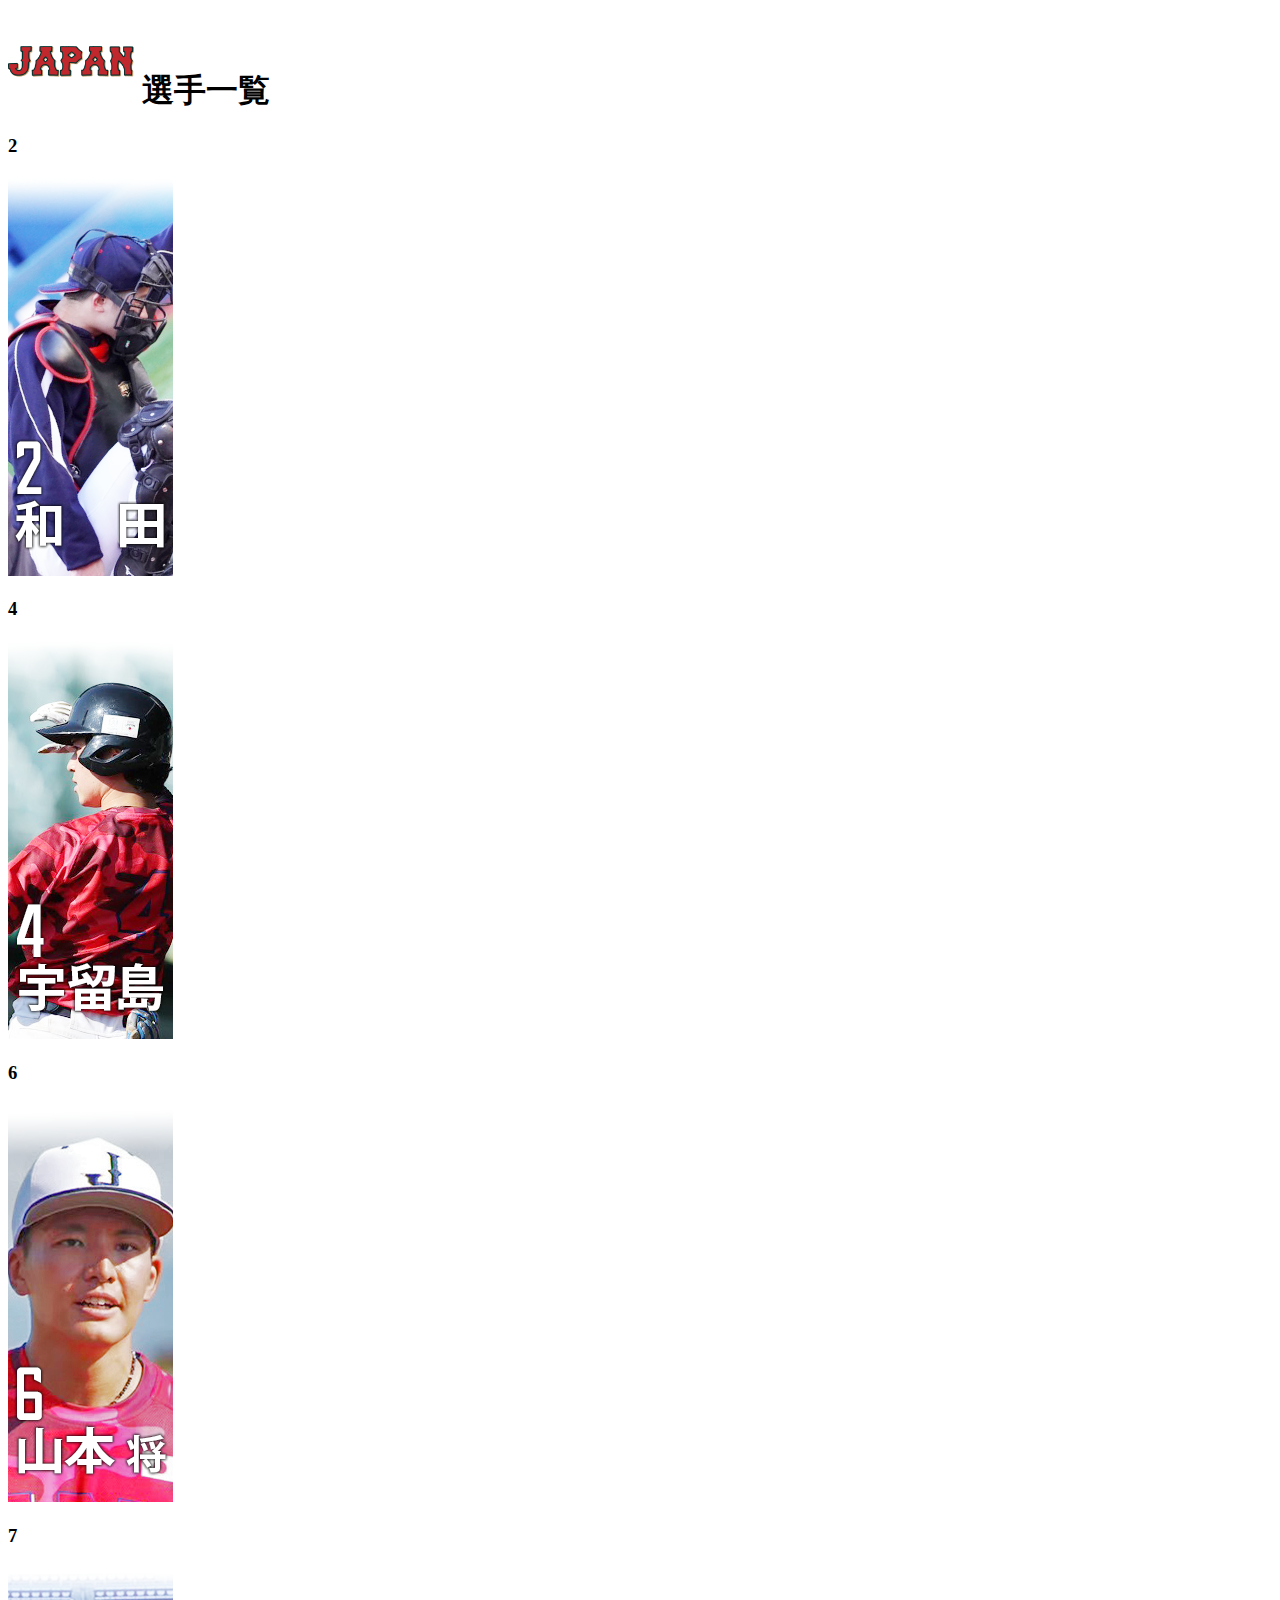
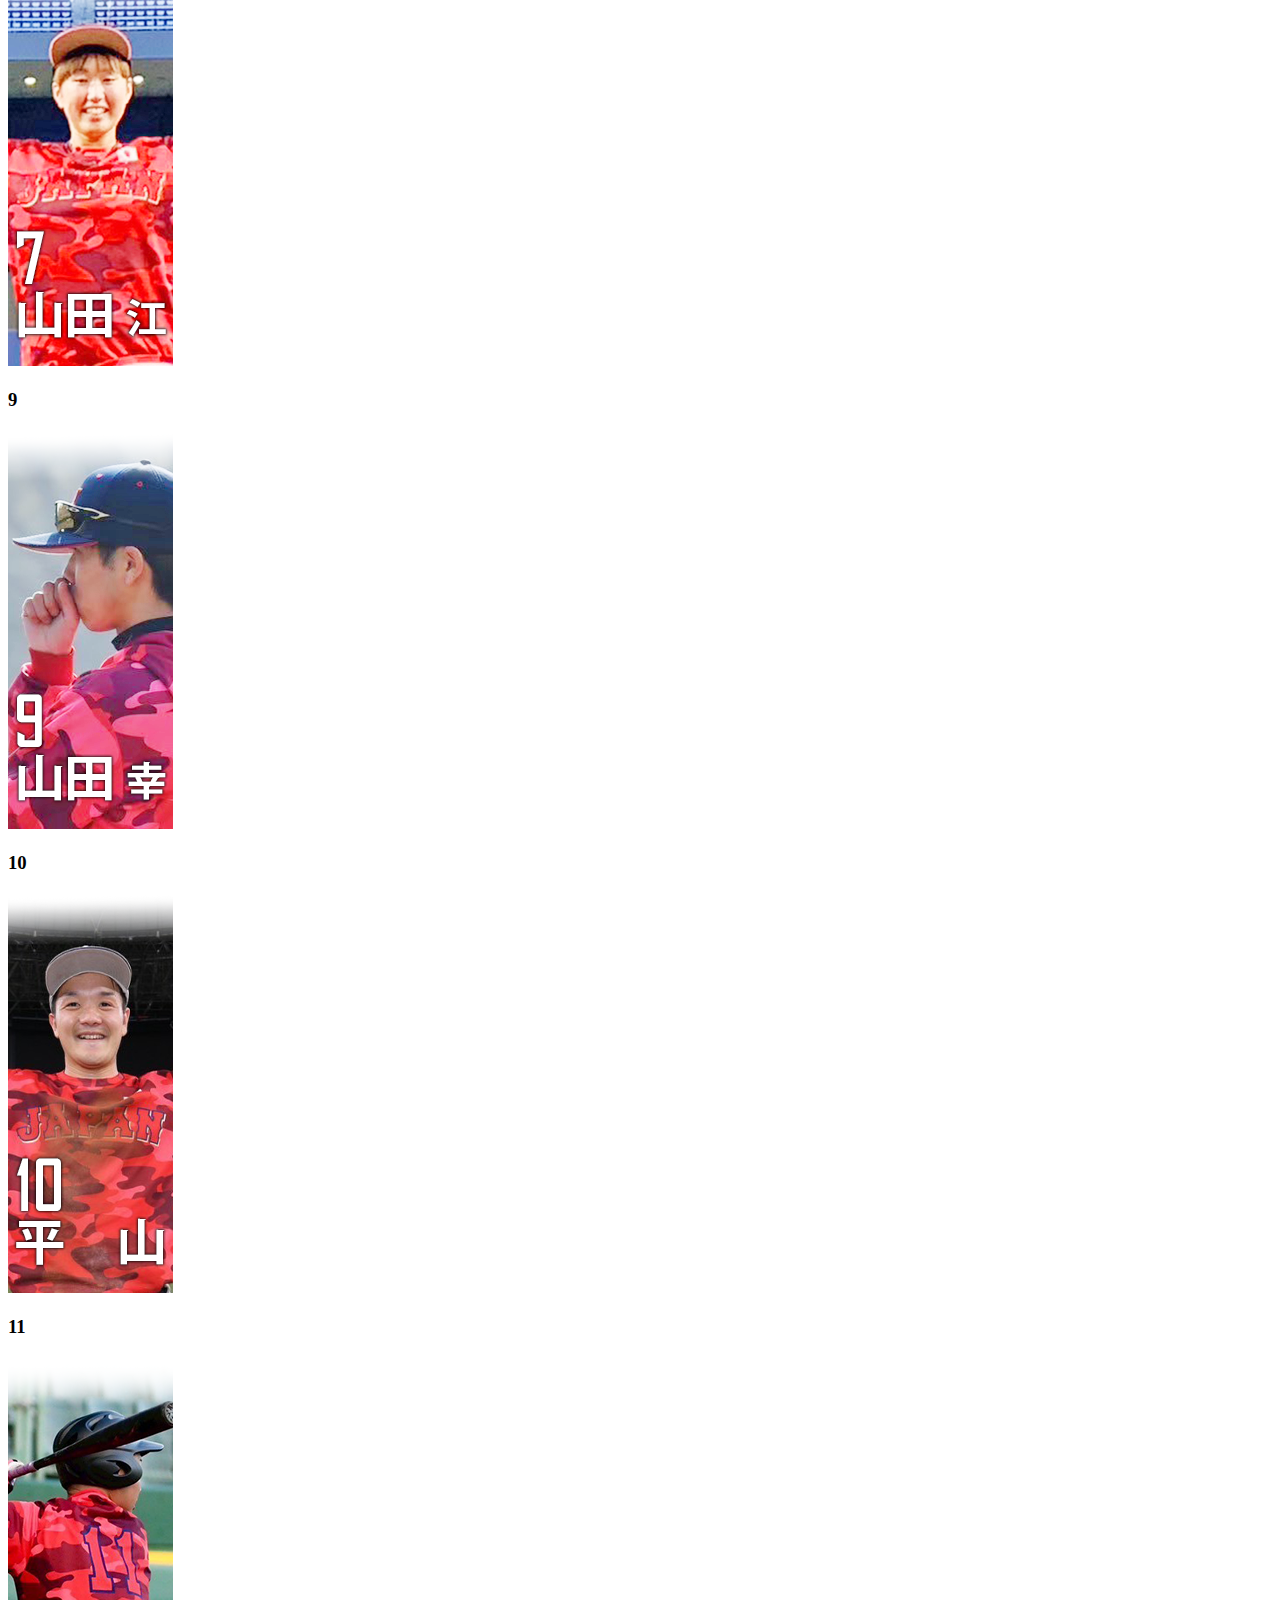
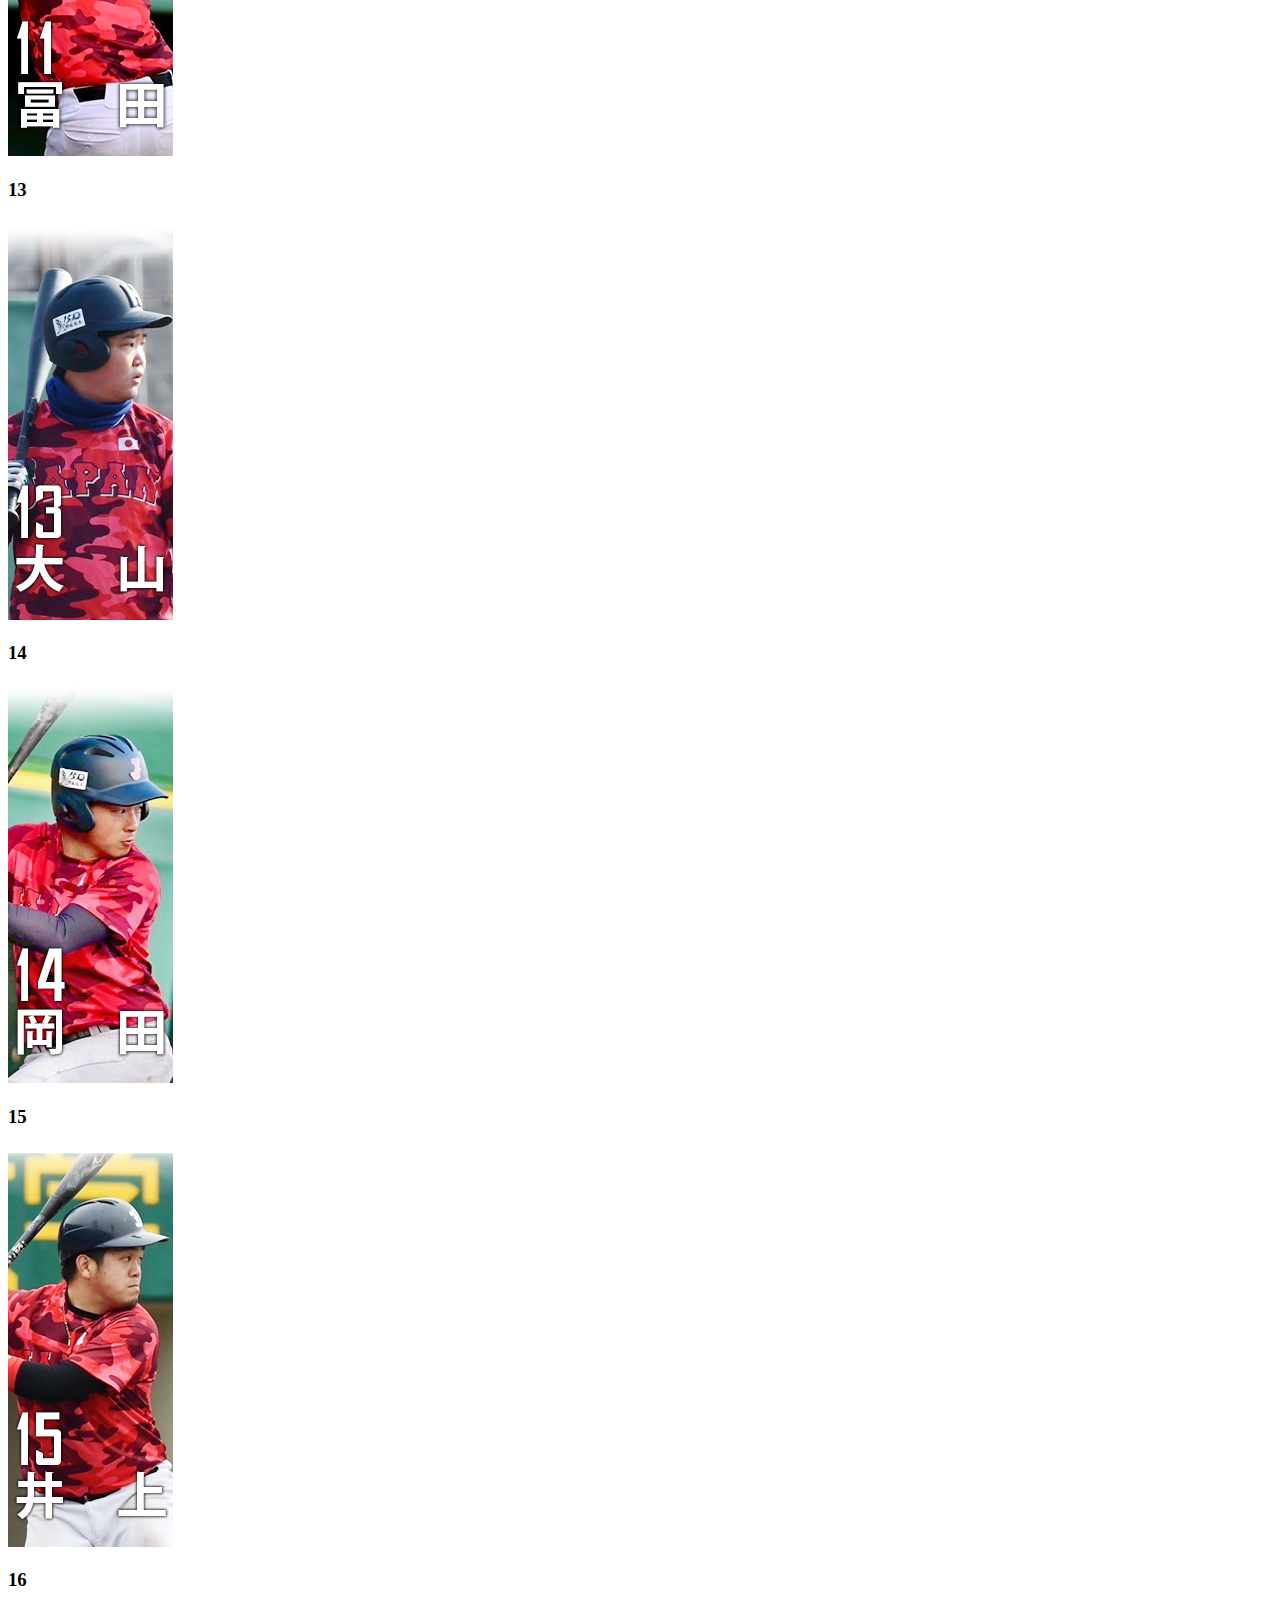
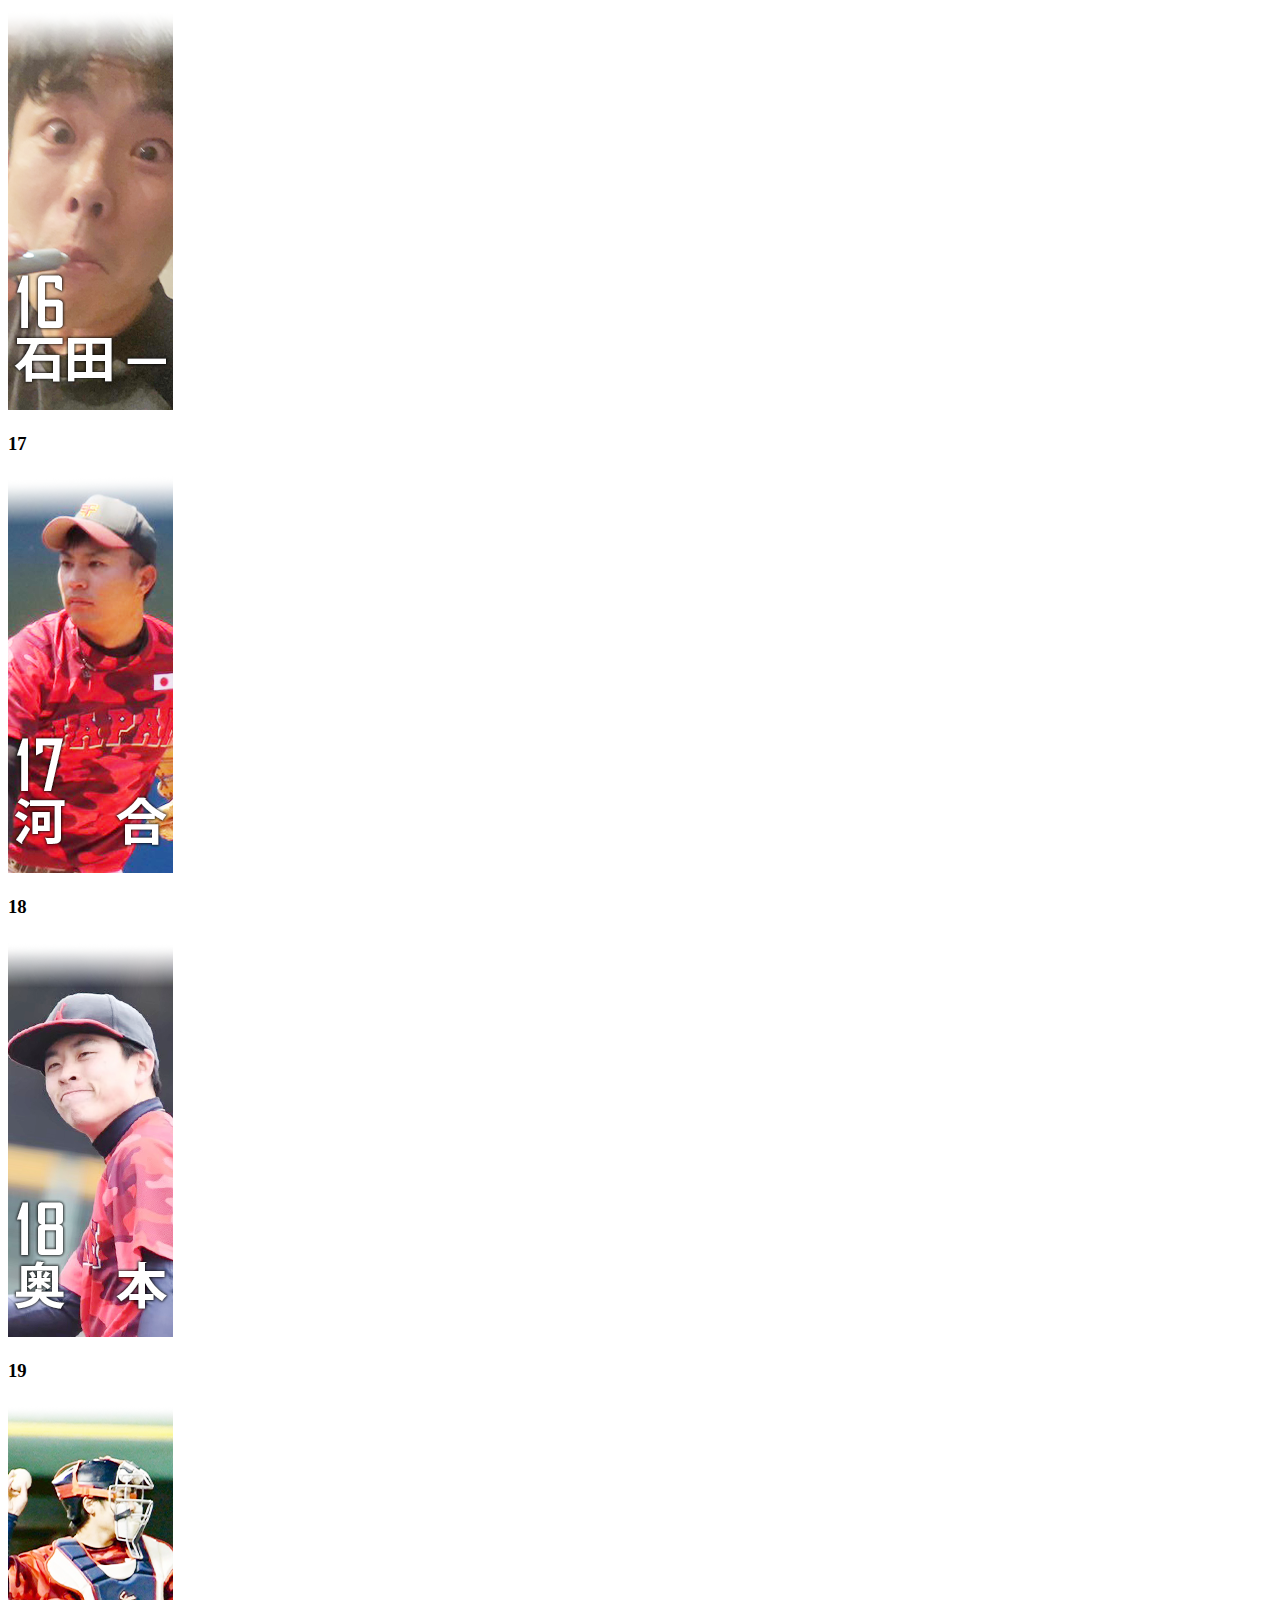
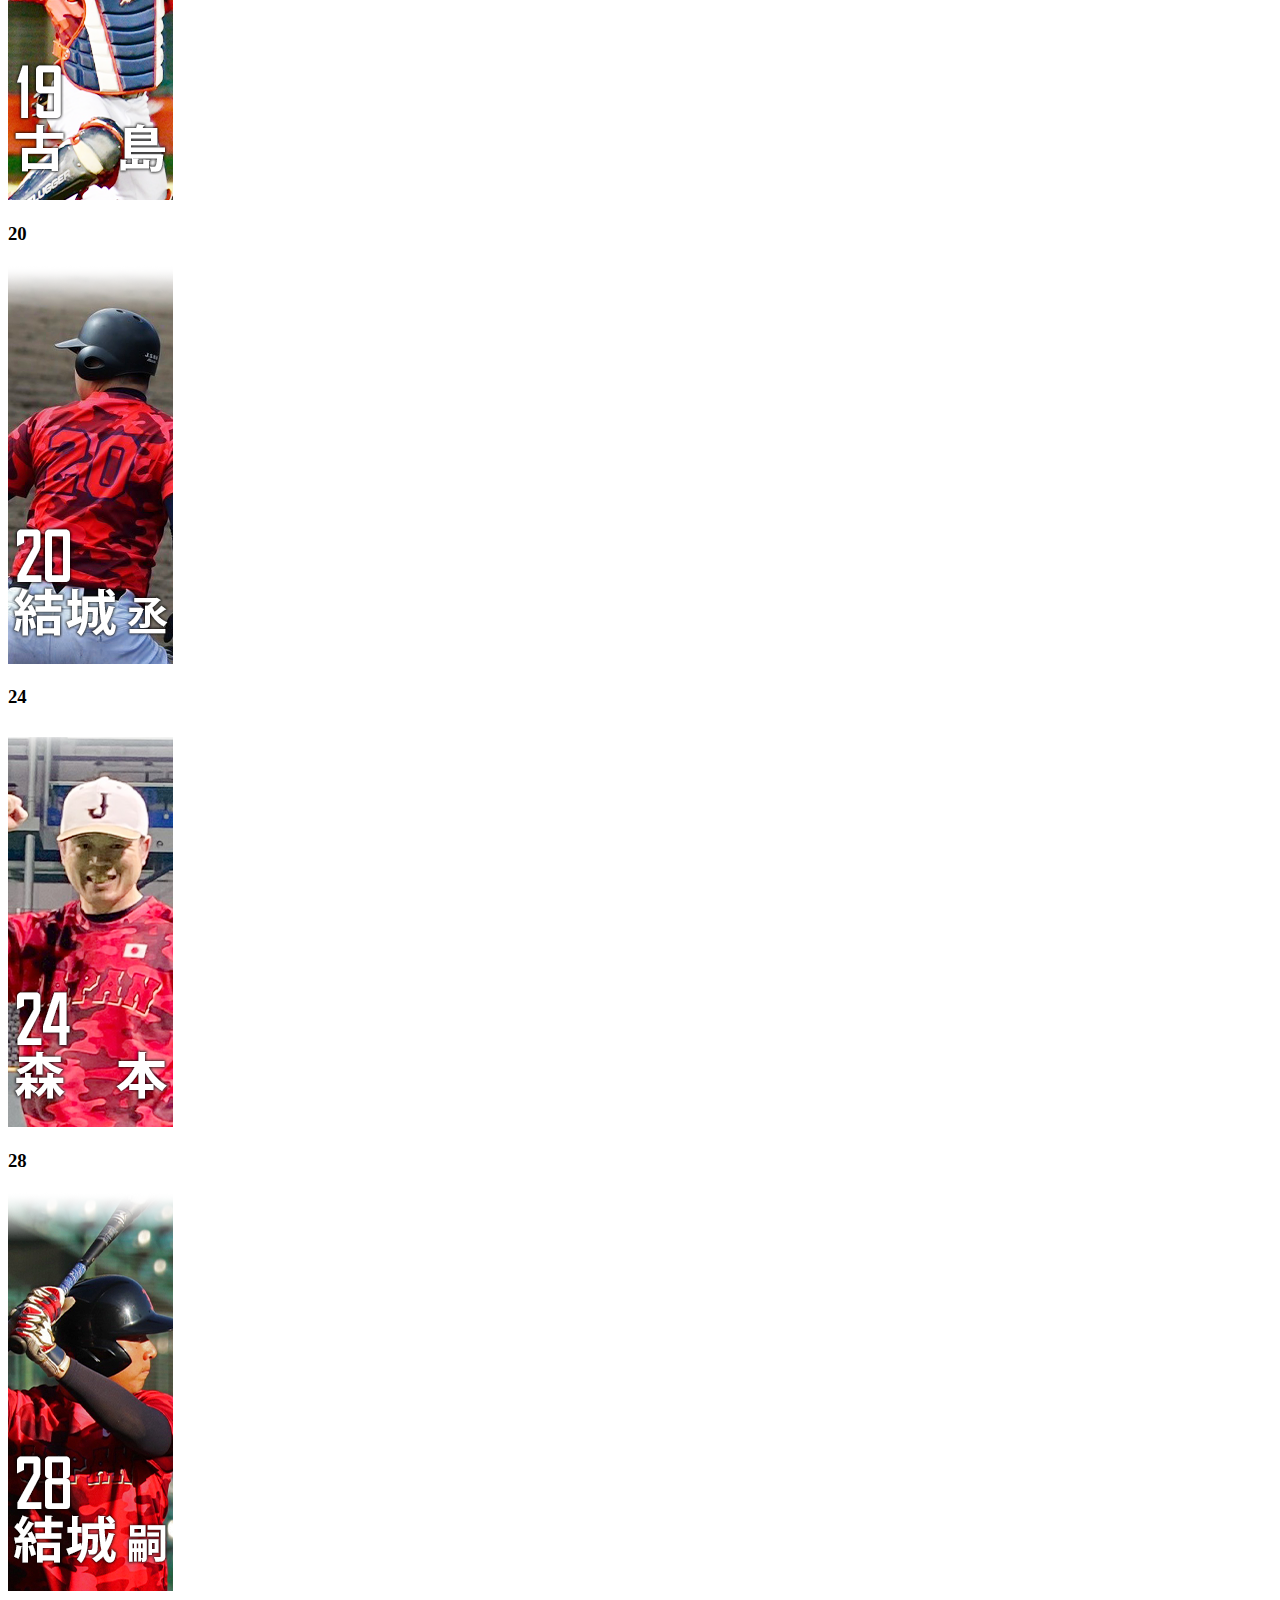
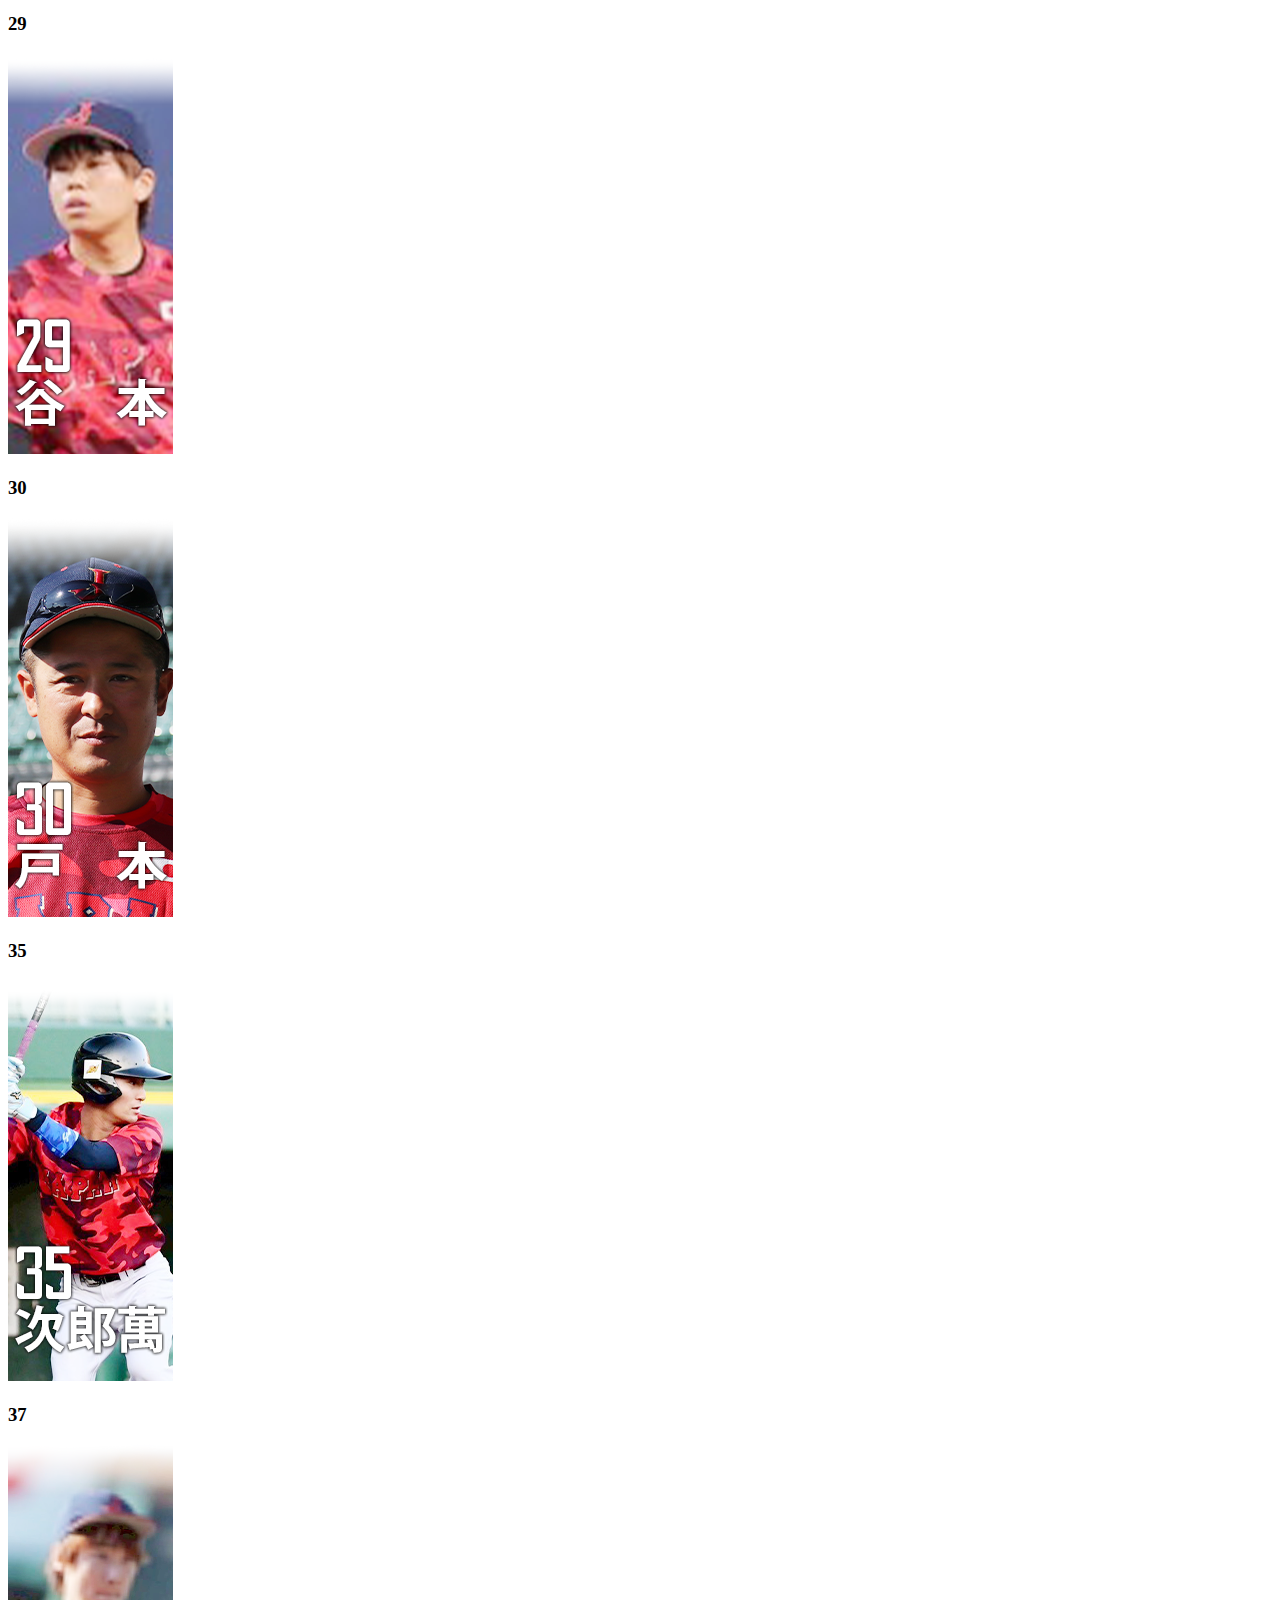
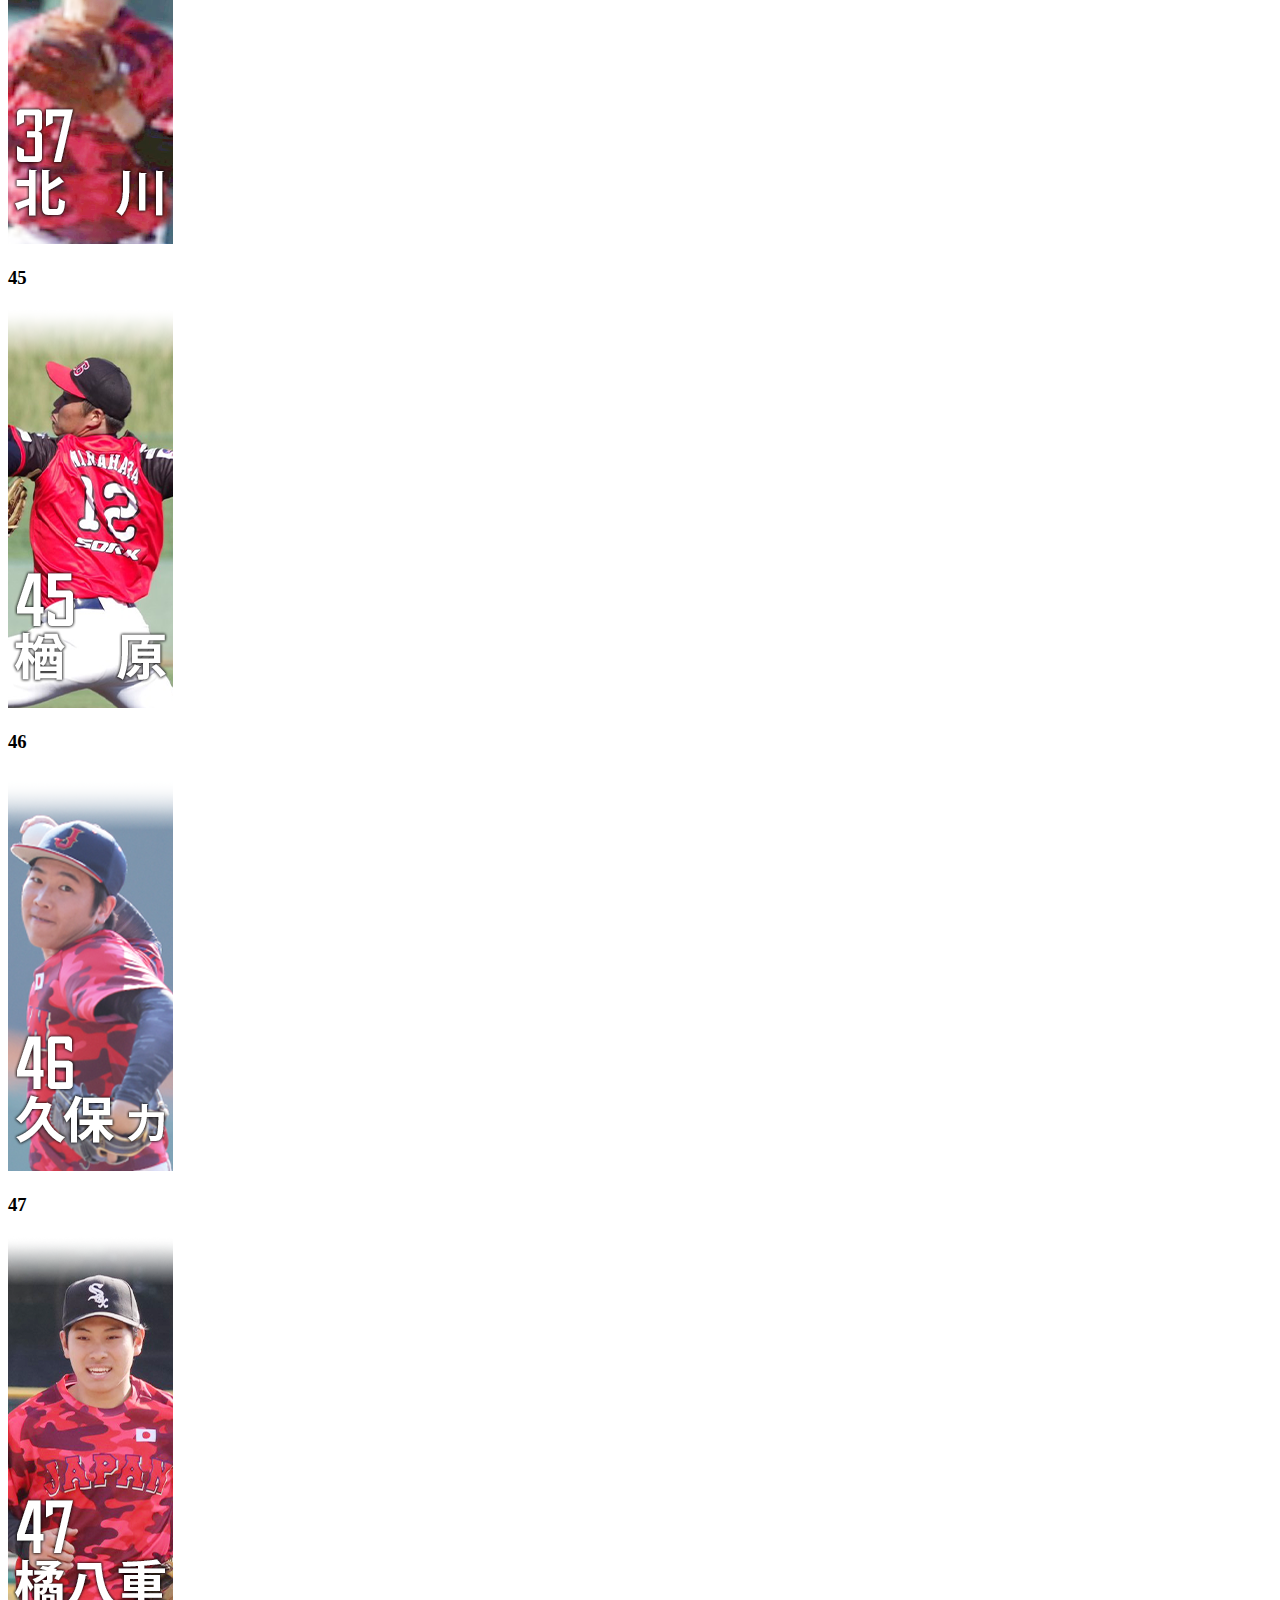
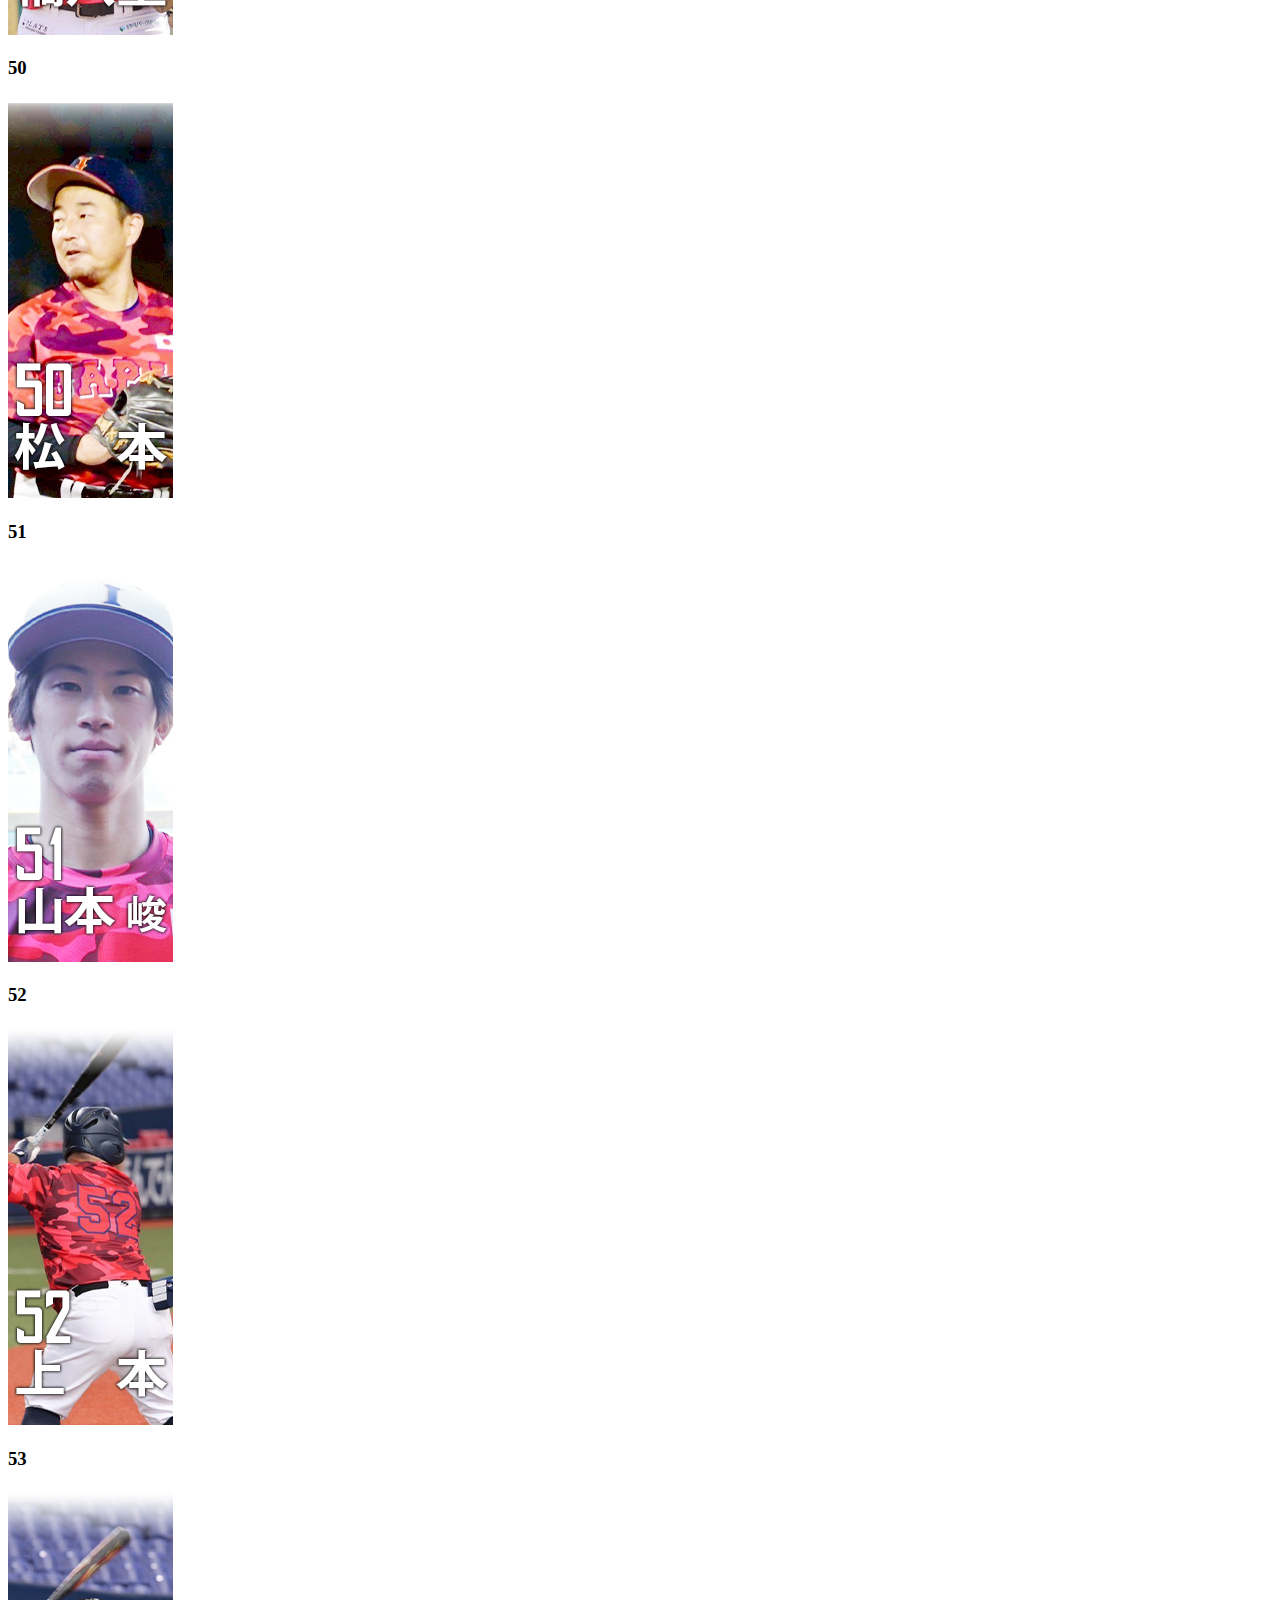
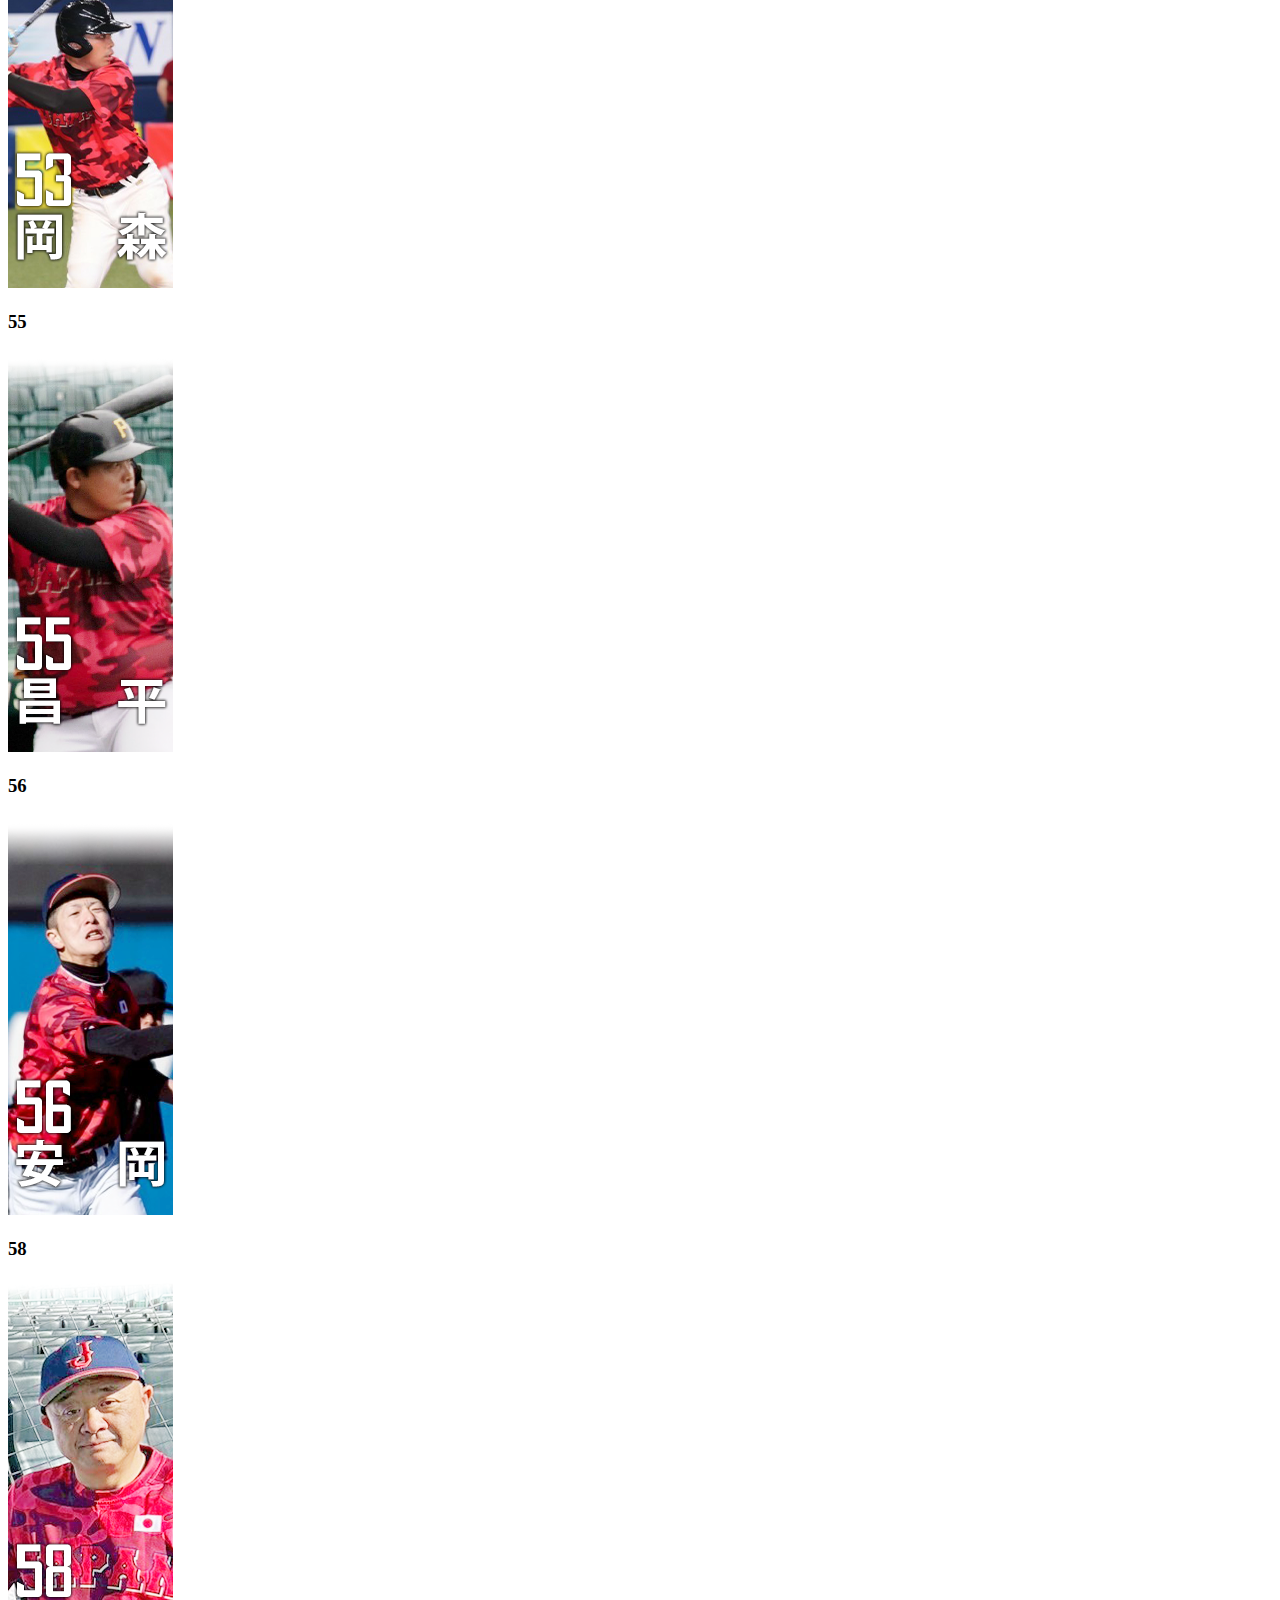
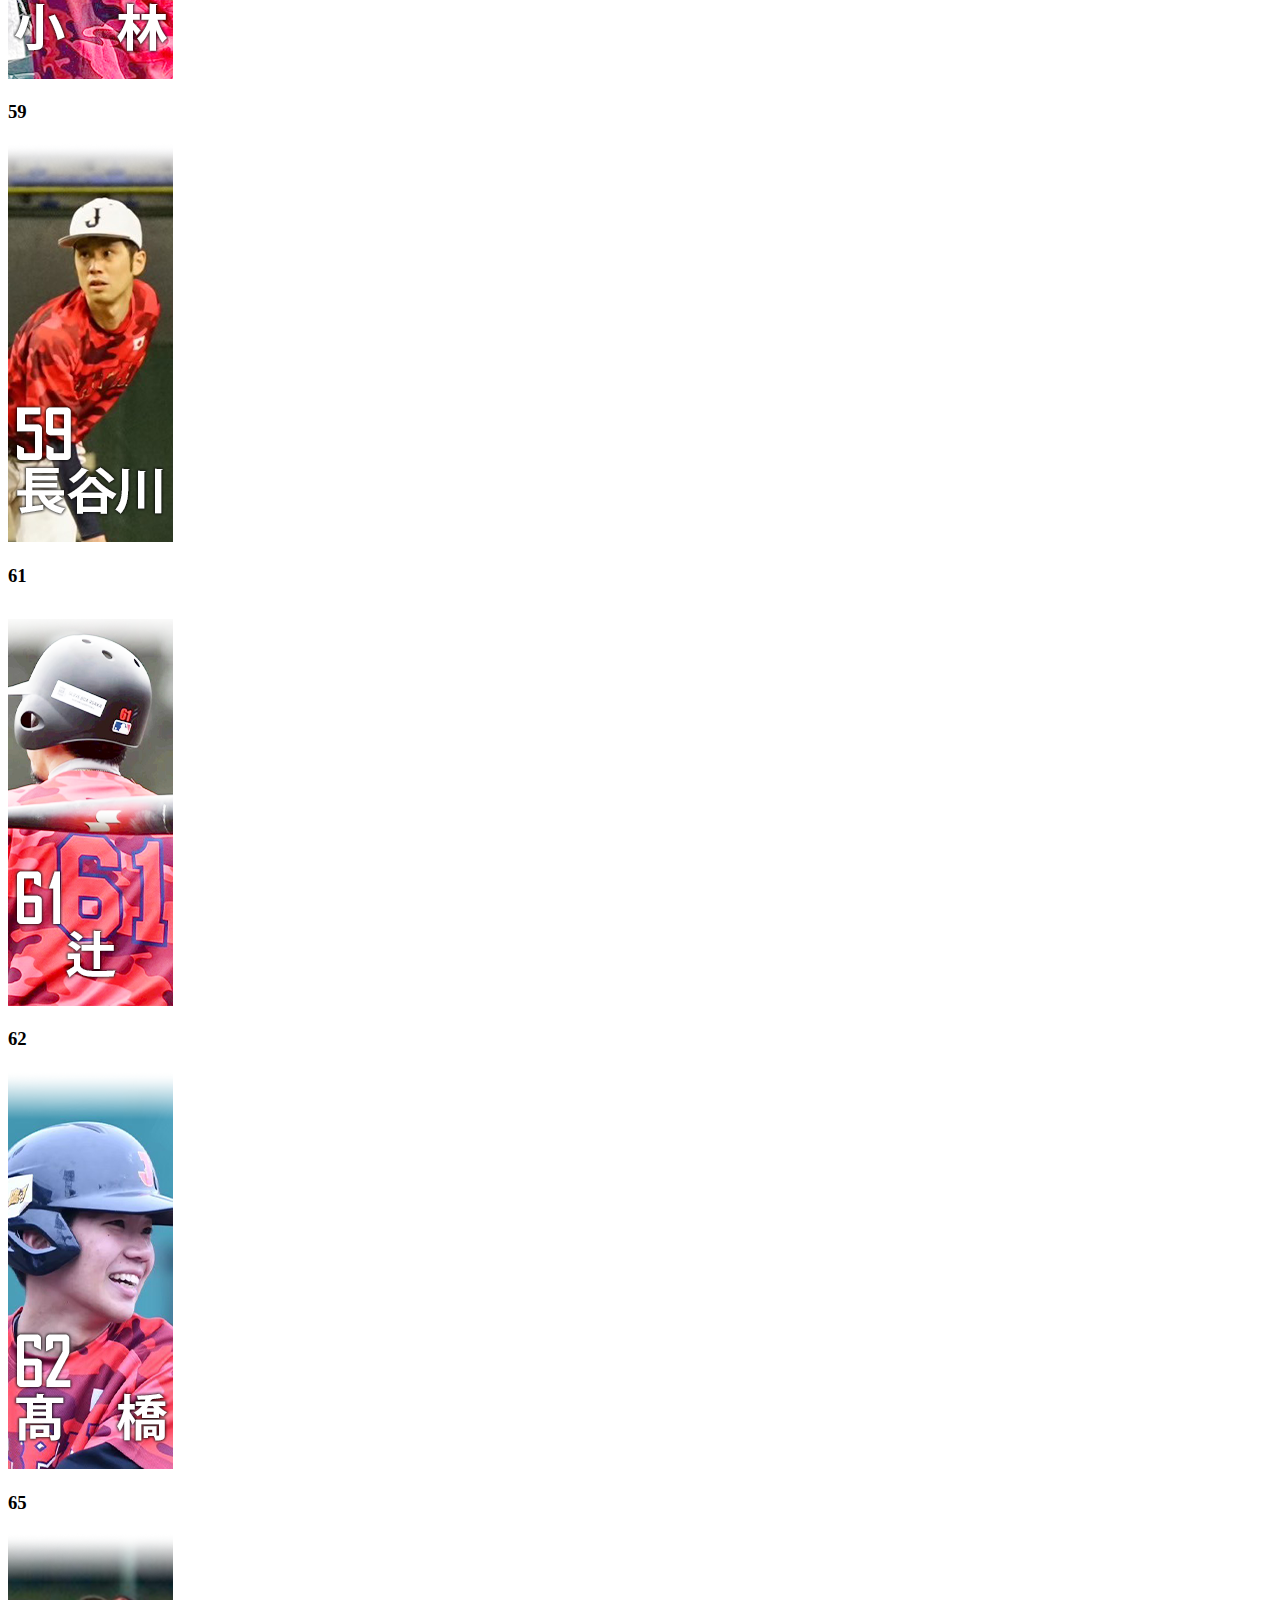
<file: playerlist.html>
<!doctype html>
<html lang="ja">
	<head>
		<meta charset="UTF-8">
		<title>選手一覧</title>

		<!--include css-->
		<link href="https://cdn.jsdelivr.net/npm/bootstrap@5.3.6/dist/css/bootstrap.min.css" rel="stylesheet" integrity="sha384-4Q6Gf2aSP4eDXB8Miphtr37CMZZQ5oXLH2yaXMJ2w8e2ZtHTl7GptT4jmndRuHDT" crossorigin="anonymous">
		<link rel="stylesheet" type="text/css" href="css/index.css">

		<!--include js-->
		<script src="https://code.jquery.com/jquery-3.7.1.min.js"></script>
		<script src="https://cdn.jsdelivr.net/npm/@popperjs/core@2.11.8/dist/umd/popper.min.js" integrity="sha384-I7E8VVD/ismYTF4hNIPjVp/Zjvgyol6VFvRkX/vR+Vc4jQkC+hVqc2pM8ODewa9r" crossorigin="anonymous"></script>
		<script src="https://cdn.jsdelivr.net/npm/bootstrap@5.3.6/dist/js/bootstrap.min.js" integrity="sha384-RuyvpeZCxMJCqVUGFI0Do1mQrods/hhxYlcVfGPOfQtPJh0JCw12tUAZ/Mv10S7D" crossorigin="anonymous"></script>
		<script src="js/playerlist.js"></script>

		<!-- include font-->
		<link rel="preconnect" href="https://fonts.googleapis.com">
		<link rel="preconnect" href="https://fonts.gstatic.com" crossorigin>
		<link href="https://fonts.googleapis.com/css2?family=Noto+Sans+JP:wght@700&display=swap" rel="stylesheet">

		<!--Icon-->
  		<link rel="icon" href="img/icon/icon.ico" type="image/x-icon" />
	</head>
	<body class="bg-black text-white pb-5">
		<div class="container" id="playerList">
			<h1 class="mt-4 title-kanji">
				<img src="img/index/logo.png" style="height: 2.5em;">
				選手一覧
			</h1>
			<div class="row mt-5 pb-2" id="rowPlayerList">
			</div>
		</div>
	</body>
</html>
</file>
<file: css/index.css>
@keyframes fadeDrop {
	0% {
		opacity: 0;
		transform: translateY(-30px);
	}
	100% {
		opacity: 1;
		transform: translateY(0);
	}
}

.fade-drop-in {
	animation: fadeDrop 0.4s ease-out forwards;
	display: flex !important; /* Bootstrap 用 */
}
</file>
